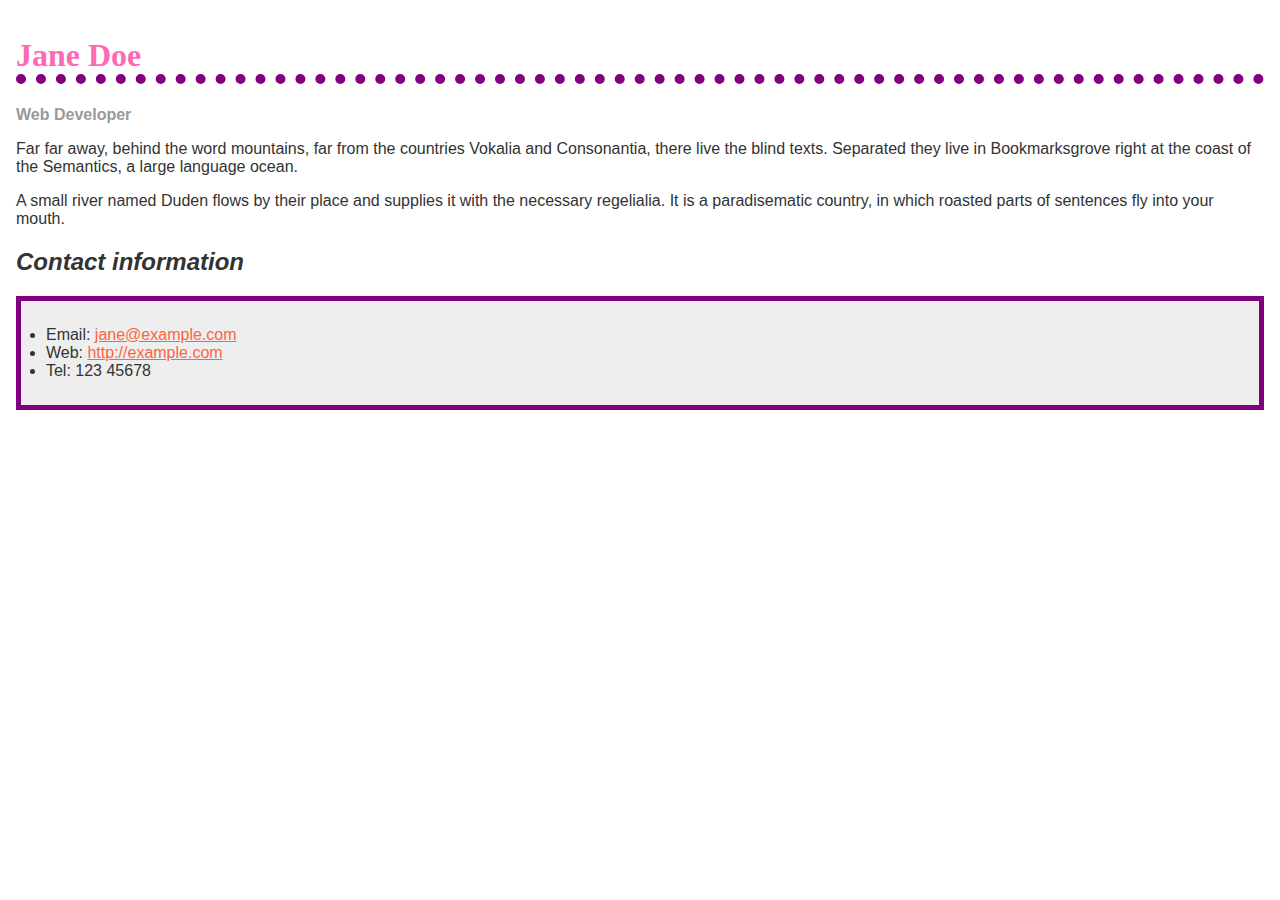
<file: biography.html>
<!doctype html>
<html lang="en">

<head>
    <meta charset="utf-8">
    <title>Formatting a biography</title>
    <style>
        body {
            background-color: #fff;
            color: #333;
            font-family: Arial, Helvetica, sans-serif;
            padding: 1em;
            margin: 0;
        }

        h1 {
            color: hotpink;
            font-size: 2em;
            font-family: Georgia, 'Times New Roman', Times, serif;
            border-bottom: 10px dotted purple;
        }

        h2 {
            font-size: 1.5em;
            font-style: italic;
        }

        .job-title {
            color: #999999;
            font-weight: bold;
        }

        a:link,
        a:visited {
            color: #fb6542;
        }

        a:hover {
            text-decoration: none;
            color: green;
        }
        ul {
            background-color: #eeeeee;
            border: 5px solid purple;
            padding: 2%;
        }
    </style>
</head>

<body>

    <h1>Jane Doe</h1>
    <div class="job-title">Web Developer</div>
    <p>Far far away, behind the word mountains, far from the countries Vokalia and Consonantia, there live the blind
        texts. Separated they live in Bookmarksgrove right at the coast of the Semantics, a large language ocean.</p>

    <p>A small river named Duden flows by their place and supplies it with the necessary regelialia. It is a
        paradisematic country, in which roasted parts of sentences fly into your mouth.
    </p>

    <h2>Contact information</h2>
    <ul>
        <li>Email:
            <a href="mailto:jane@example.com">jane@example.com</a>
        </li>
        <li>Web:
            <a href="http://example.com">http://example.com</a>
        </li>
        <li>Tel: 123 45678</li>
    </ul>

</body>

</html>
</file>
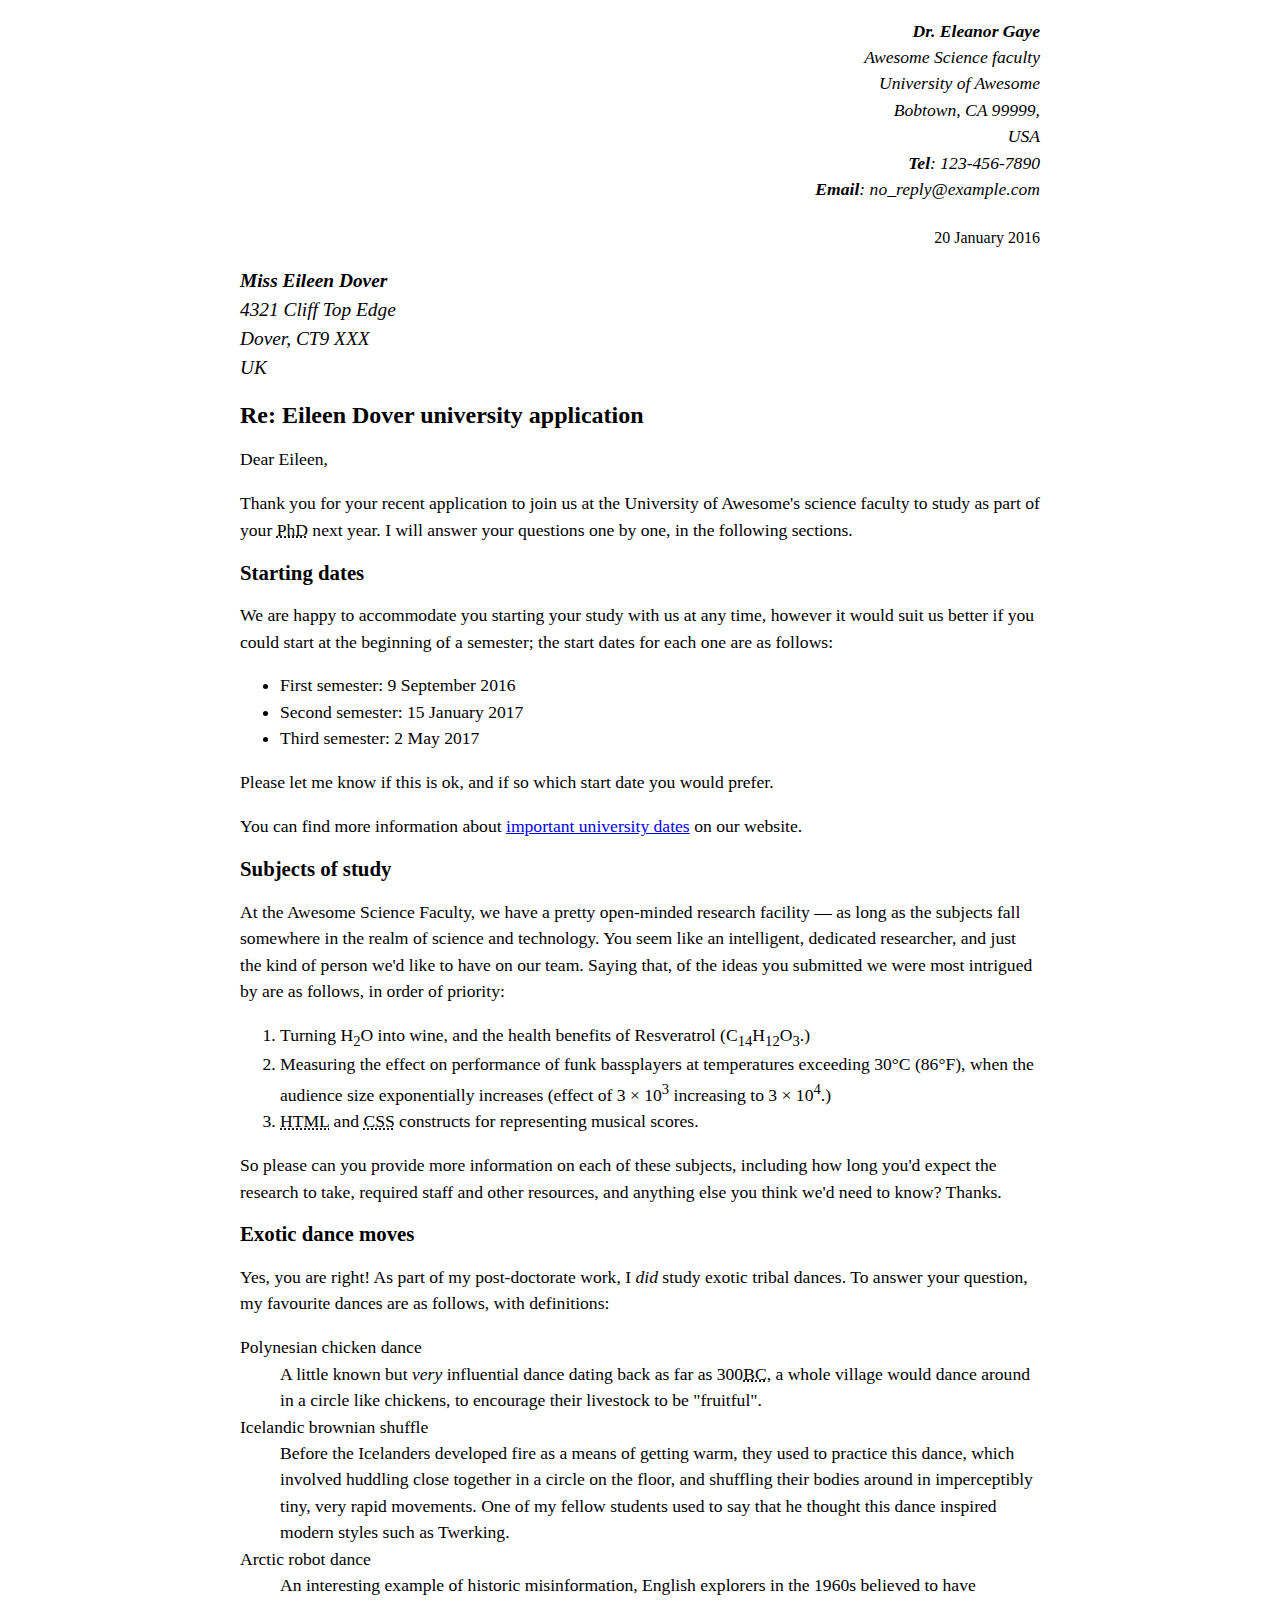
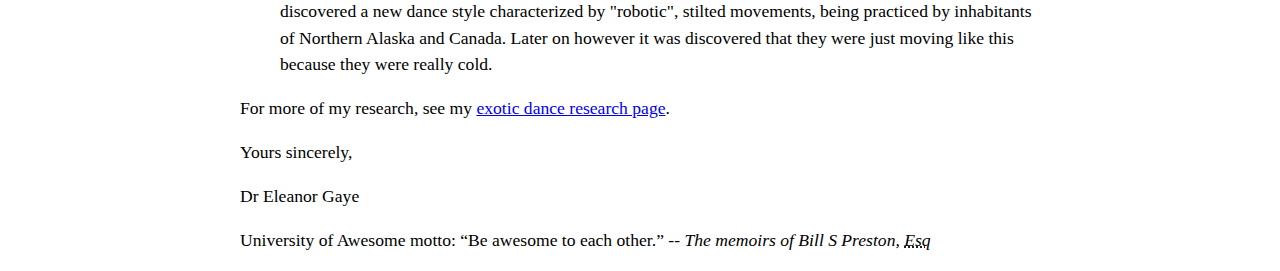
<file: letter.html>
<!DOCTYPE html>
<html lang="en-US">

<head>
    <meta charset="utf-8" />
    <meta name="author" content="Eleanor Gaye" />
    <title>letter</title>
    <style>
        body {
        max-width: 800px;
        margin: 0 auto;
        }

        .sender-column {
        text-align: right;
        }

        h1 {
        font-size: 1.5em;
        }

        h2 {
        font-size: 1.3em;
        }

        p,ul,ol,dl,address {
        font-size: 1.1em;
        }

        p, li, dd, dt, address {
        line-height: 1.5;
        }
    </style>
</head>

<body>
    <div class="sender-column">
        <p>
            <address>
                <strong>Dr. Eleanor Gaye</strong><br />
                Awesome Science faculty<br />
                University of Awesome<br />
                Bobtown, CA 99999,<br />
                USA<br />
                <strong>Tel</strong>: 123-456-7890<br />
                <strong>Email</strong>: no_reply@example.com<br /> <br />
            </address>
            <time datetime="2016-01-20">20 January 2016</time>
        </p>
    </div>
    
    <address>
        <p>
            <strong>Miss Eileen Dover</strong><br />
            4321 Cliff Top Edge<br />
            Dover, CT9 XXX<br />
            UK<br />
        </p>
    </address>
    
    
    <h1>Re: Eileen Dover university application</h1>
    
    <p>Dear Eileen,</p>
    
    <p>Thank you for your recent application to join us at the University of Awesome's science faculty to study as part of your
    <abbr title="Doctor of Philosophy">PhD</abbr> next year. I will answer your questions one by one, in the following sections.</p>
    
    <h2>Starting dates</h2>
    
    <p>We are happy to accommodate you starting your study with us at any time, however it would suit us better if you could
    start at the beginning of a semester; the start dates for each one are as follows:</p>
    
    <ul>
        <li>First semester: <time datetime="2016-09-09">9 September 2016</time></li>
        <li>Second semester: <time datetime="2017-01-15">15 January 2017</time></li>
        <li>Third semester: <time datetime="2016-05-02">2 May 2017</time></li>
    </ul>
    
    <p>Please let me know if this is ok, and if so which start date you would prefer.</p>
    
    <p>You can find more information about <a href="http://example.com" title="important university dates">important university dates</a> on our website.</p>
    
    
    <h2>Subjects of study</h2>
    
    <p>At the Awesome Science Faculty, we have a pretty open-minded research facility — as long as the subjects fall somewhere
    in the realm of science and technology. You seem like an intelligent, dedicated researcher, and just the kind of person
    we'd like to have on our team. Saying that, of the ideas you submitted we were most intrigued by are as follows, in
    order of priority:</p>
    
    <ol>
        <li>Turning H<sub>2</sub>O into wine, and the health benefits of Resveratrol (C<sub>14</sub>H<sub>12</sub>O<sub>3</sub>.)</li>
        <li>Measuring the effect on performance of funk bassplayers at temperatures exceeding 30°C (86°F), when the audience size
        exponentially increases (effect of 3 × 10<sup>3</sup> increasing to 3 × 10<sup>4</sup>.)</li>
        <li><abbr title="Hyptertext Markup Language">HTML</abbr> and <abbr title="Cascading Style Sheets">CSS</abbr> constructs for representing musical scores.</li>
    </ol>
    
    <p>So please can you provide more information on each of these subjects, including how long you'd expect the research to
    take, required staff and other resources, and anything else you think we'd need to know? Thanks.</p>
    
    
    <h2>Exotic dance moves</h2>
    
    <p>Yes, you are right! As part of my post-doctorate work, I <i>did</i> study exotic tribal dances. To answer your question, my
    favourite dances are as follows, with definitions:</p>
    
    <dl>
        <dt>Polynesian chicken dance</dt>
        <dd>A little known but <i>very</i> influential dance dating back as far as 300<abbr title="Anno Domini">BC</abbr>, a whole village would dance around in a
        circle like chickens, to encourage their livestock to be "fruitful".</dd>
        <dt>Icelandic brownian shuffle</dt>
        <dd>Before the Icelanders developed fire as a means of getting warm, they used to practice this dance, which involved
        huddling close together in a circle on the floor, and shuffling their bodies around in imperceptibly tiny, very rapid
        movements. One of my fellow students used to say that he thought this dance inspired modern styles such as Twerking.</dd>
        <dt>Arctic robot dance</dt>
        <dd>An interesting example of historic misinformation, English explorers in the 1960s believed to have discovered a new
        dance style characterized by "robotic", stilted movements, being practiced by inhabitants of Northern Alaska and Canada.
        Later on however it was discovered that they were just moving like this because they were really cold.</dd>
    </dl>

    <p>For more of my research, see my <a href="http://example.com" title="exotic example">exotic dance research page</a>.</p>
    
    <p>Yours sincerely,</p>
    <p>Dr Eleanor Gaye</p>
    
    <p>University of Awesome motto: <q>Be awesome to each other.</q> -- <i>The memoirs of Bill S Preston, <abbr title="Esquire">Esq</abbr></i></p>
</body>

</html>
</file>
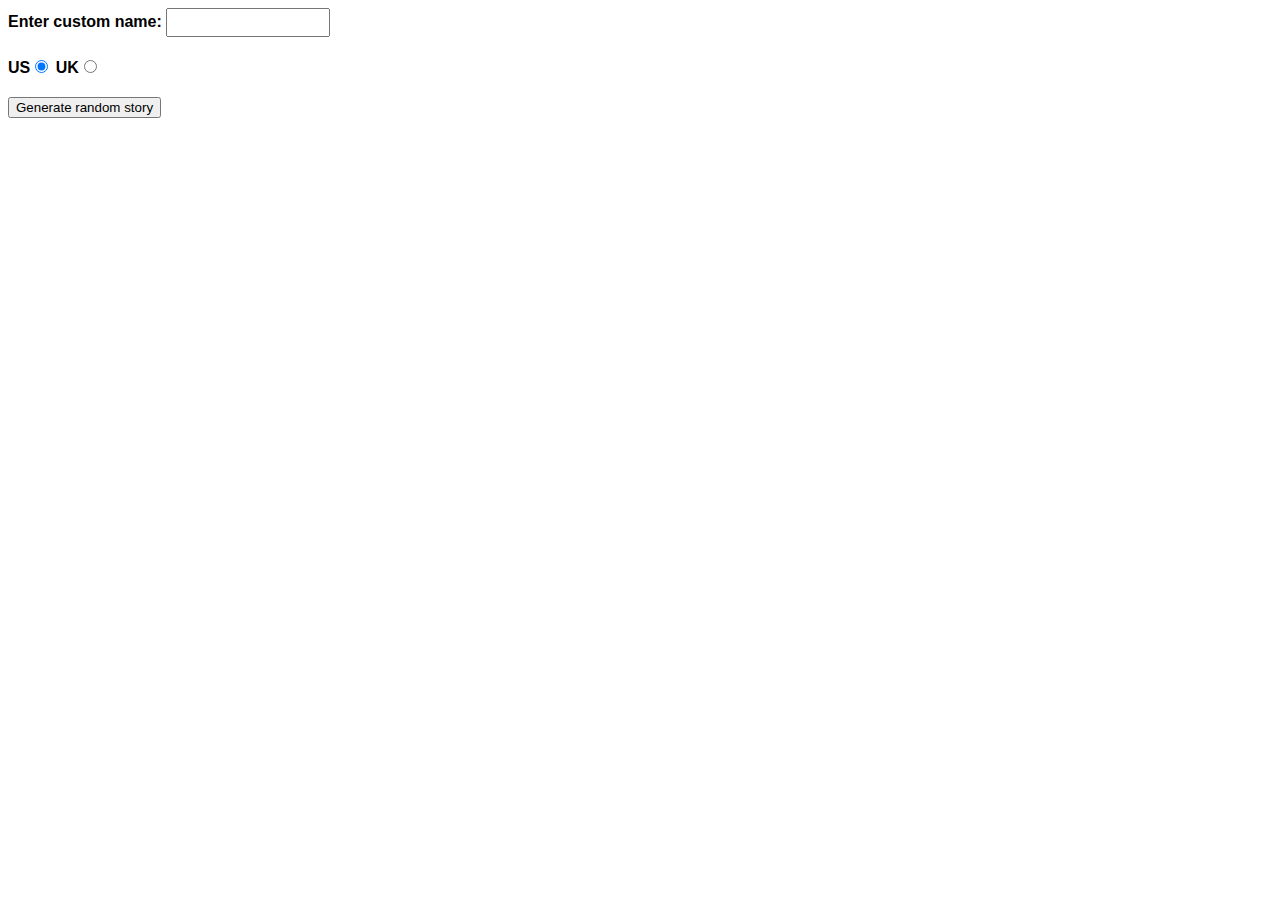
<file: story.html>
<!DOCTYPE html>
<html lang="en-us">

<head>
    <meta charset="utf-8">
    <meta http-equiv="X-UA-Compatible" content="IE=edge,chrome=1">
    <meta name="viewport" content="width=device-width">

    <title>Silly story generator</title>

    <style>
        body {
            font-family: helvetica, sans-serif;
            width: 350px;
        }

        label {
            font-weight: bold;
        }

        div {
            padding-bottom: 20px;
        }

        input[type="text"] {
            padding: 5px;
            width: 150px;
        }

        p {
            background: #FFC125;
            color: #5E2612;
            padding: 10px;
            visibility: hidden;
        }
    </style>
</head>

<body>
    <div>
        <label for="customname">Enter custom name:</label>
        <input id="customname" type="text" placeholder="">
    </div>
    <div>
        <label for="us">US</label><input id="us" type="radio" name="ukus" value="us" checked>
        <label for="uk">UK</label><input id="uk" type="radio" name="ukus" value="uk">
    </div>
    <div>
        <button class="randomize">Generate random story</button>
    </div>
    <!-- Thanks a lot to Willy Aguirre for his help with the code for this assessment -->
    <p class="story"></p>
    <script src="story.js"></script>


</body>

</html>
</file>
